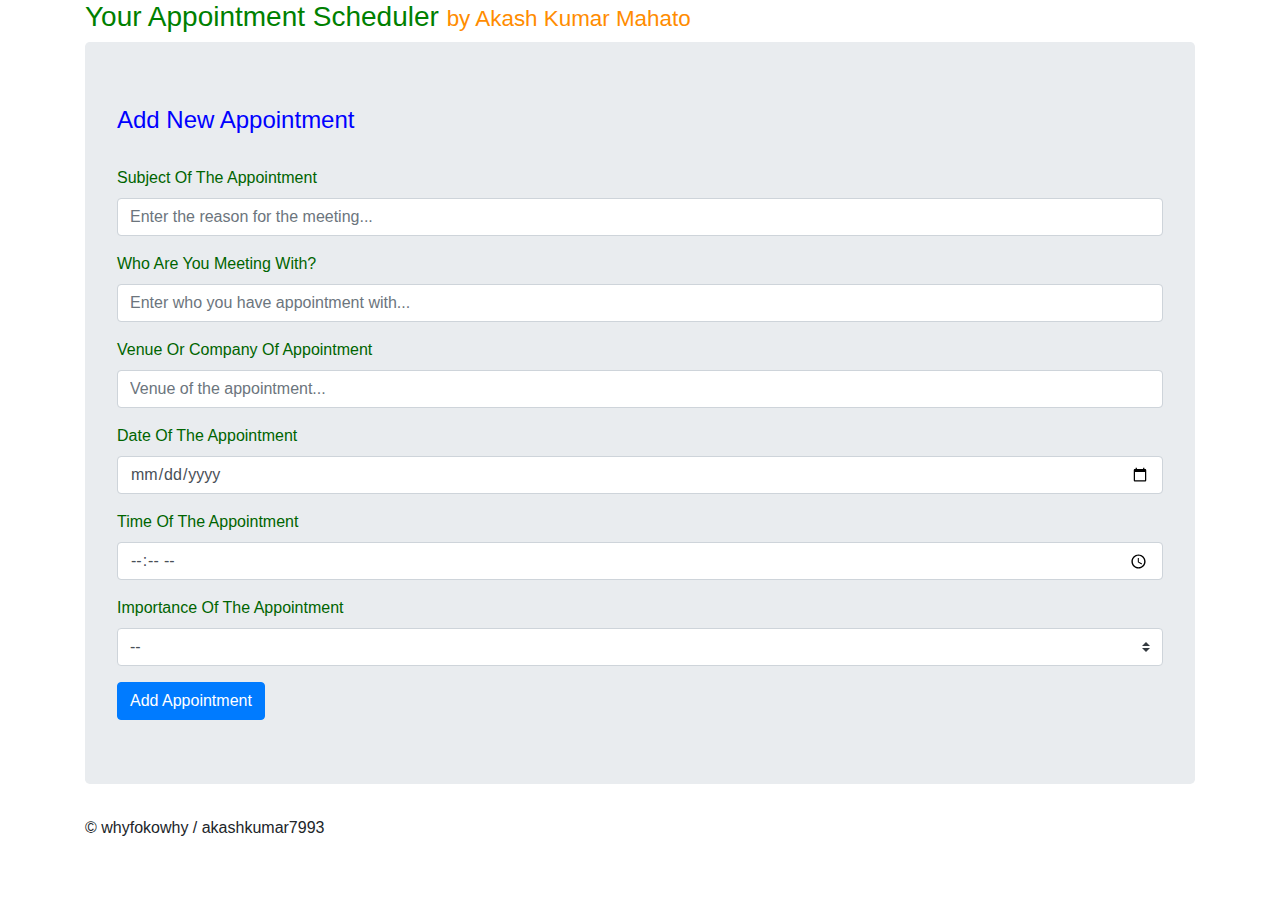
<file: Appointment SScheduler/index.html>
<!DOCTYPE html PUBLIC "-//W3C//DTD XHTML 1.0 Strict//EN"
  "DTD/xhtml1-strict.dtd">
<html xmlns="http://www.w3.org/1999/xhtml" xml:lang="en" lang="en">
  <head>
    <meta http-equiv="Content-Type" content="text/html; charset=utf-8" />
    <meta name="viewport" content="width=device-width, initial-scale=1, maximum-scale=1, user-scalable=no" />
    <link rel="stylesheet" href="https://use.fontawesome.com/releases/v5.7.0/css/all.css" integrity="sha384-lZN37f5QGtY3VHgisS14W3ExzMWZxybE1SJSEsQp9S+oqd12jhcu+A56Ebc1zFSJ" crossorigin="anonymous">
    <link rel="stylesheet" href="https://maxcdn.bootstrapcdn.com/bootstrap/4.5.2/css/bootstrap.min.css">
    <link rel="stylesheet" type="text/css" href="./style.css" />
  
    <title>Your Appointment Scheduler</title>
    
  </head>
<body id="bodyTag" onload="fetchAppointments()">
    
    <div class="container">
        <h3 style="color: green;">Your Appointment Scheduler <small><a style="color: darkorange;">by Akash Kumar Mahato</a></small></h3>
        <div class="jumbotron">
            <h4 style="color: blue;">Add New Appointment</h4>
            <br>
            <form id="appmntInputForm">
                <div class="form-group">
                    <label for="appmntSubject">Subject Of The Appointment</label>
                    <input type="text" class="form-control" id="appmntSubject" placeholder="Enter the reason for the meeting..." required>
                </div>
                <div class="form-group">
                    <label for="toMeetWith">Who Are You Meeting With?</label>
                    <input type="text" class="form-control" id="toMeetWith" placeholder="Enter who you have appointment with..." required>
                </div>
                <div class="form-group">
                    <label for="venueOfAppmnt">Venue Or Company Of Appointment</label>
                    <input type="text" class="form-control" id="venueOfAppmnt" placeholder="Venue of the appointment..." required>
                </div>
                <div class="form-group">
                    <label for="dateOfAppmnt">Date Of The Appointment</label>
                    <input type="date" class="form-control" id="dateOfAppmnt" placeholder="mm/dd/yyy" required>
                </div>
                <div class="form-group">
                    <label for="timeOfAppmnt">Time Of The Appointment</label>
                    <input type="time" class="form-control" id="timeOfAppmnt" placeholder="--:-- AM/PM" required>
                </div>
                <div class="form-group">
                    <label for="appmntImportance">Importance Of The Appointment</label>
                    <select class="custom-select" id="appmntImportance" required>
                        <option selected>--</option>
                        <option value="low">Low</option>
                        <option value="medium">Medium</option>
                        <option value="high">High</option>
                    </select>
                </div>
                <button type="submit" class="btn btn-primary">Add Appointment</button>
            </form>
        </div>
        
        <div id="list-container" class="col-sm-12">
            <div id="appmntsList">
            
            </div>
        </div>
        <div class="footer">
            <p>&copy; whyfokowhy / akashkumar7993</p>
        </div>
        
    </div>

<script src="https://chancejs.com/chance.min.js"></script>   
<script src="https://ajax.googleapis.com/ajax/libs/jquery/3.5.1/jquery.min.js"></script>
<script src="https://cdnjs.cloudflare.com/ajax/libs/popper.js/1.16.0/umd/popper.min.js"></script>
<script src="https://maxcdn.bootstrapcdn.com/bootstrap/4.5.2/js/bootstrap.min.js"></script>
<script src="main.js"></script>
</body>
</html>
</file>
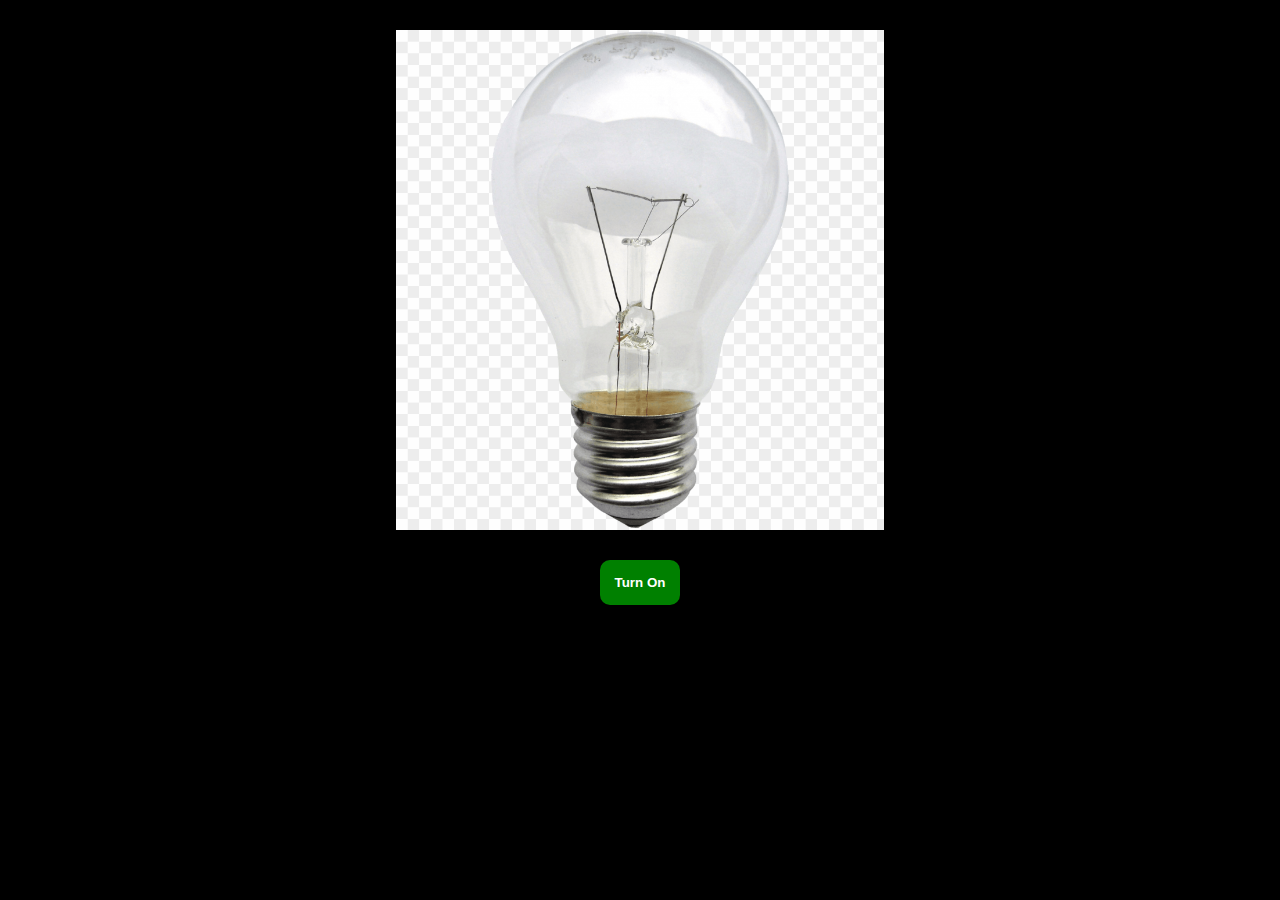
<file: Project 1- Bulb On-off/index.html>
<!DOCTYPE html>
<html lang="en">
<head>
    <meta charset="UTF-8">
    <meta http-equiv="X-UA-Compatible" content="IE=edge">
    <meta name="viewport" content="width=device-width, initial-scale=1.0">
    <title>Bulb On-Off</title>
    <style>
        .center{
            display: block;
            margin-left: auto;
            margin-right: auto;
            height: 500px;
            margin-top: 30px;
        }
        .centerr{
            
            display: block;
            margin-left: auto;
            margin-right: auto;
        }
        .btn {
            padding: 15px;
            background-color: green;
            cursor: pointer;
            border: none;
            margin-top: 30px;
            border-radius: 10px;
            color: white;
            font-weight: 700;
        }
    </style>
</head>
<body style="background-color: black">

    <img id="bulb" src="images/Bulb-off.png" class="center">
    <button id="toggleBtn" class="centerr btn">Turn On</button>


    <script>
        let btn = document.getElementById('toggleBtn')
        let bulb = document.getElementById('bulb')
        btn.addEventListener('click', togglebulb)

        function togglebulb(e){
            if(btn.textContent.includes('On')){
            bulb.src = "images/Bulb-ON.png"
            btn.textContent = "Turn Off"
            }else {
            bulb.src = "images/Bulb-off.png"
            btn.textContent = "Turn On"
            }
            
        }
    </script>
    
</body>
</html>
</file>
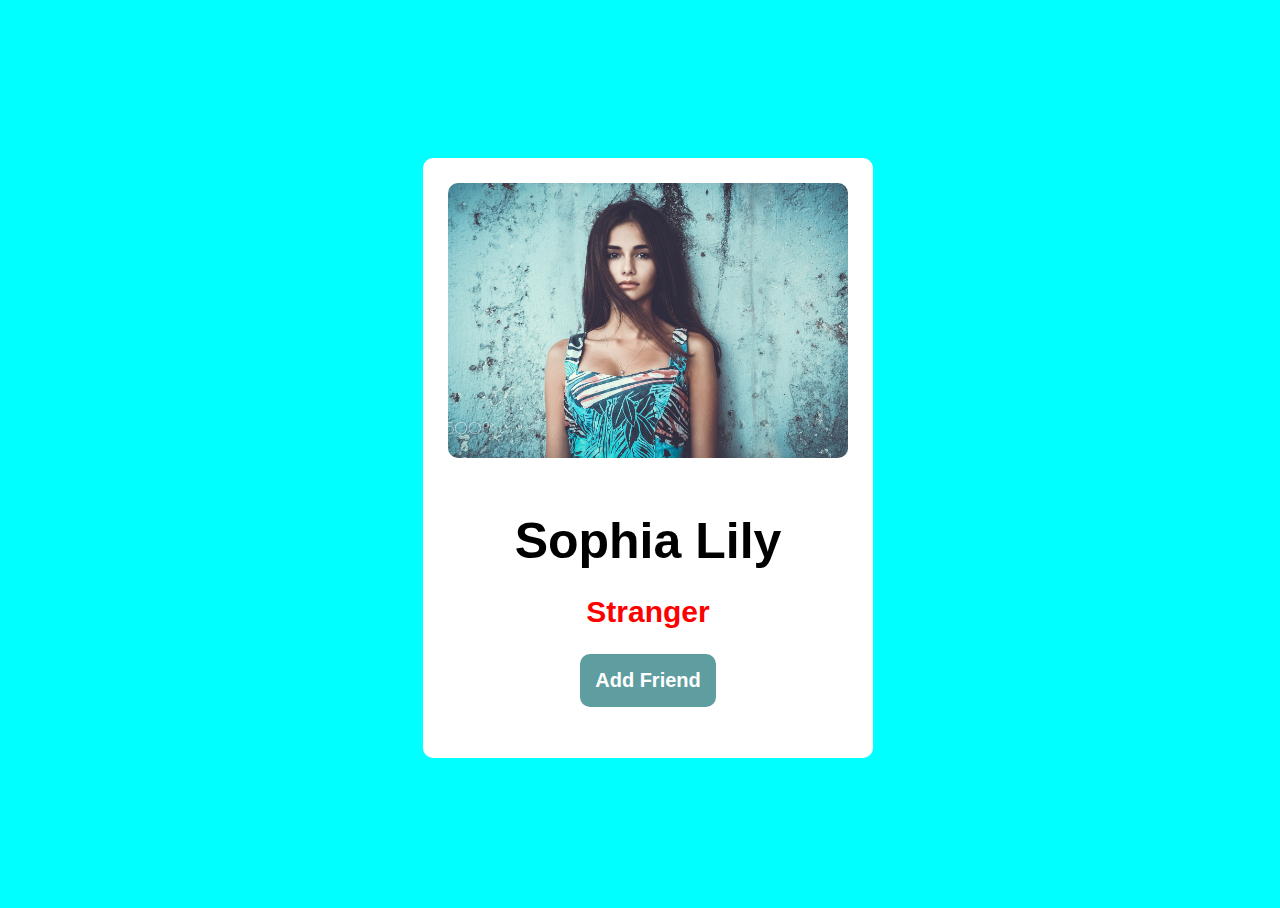
<file: Project 2- Add-Friend-Request-Button/index.html>
<!DOCTYPE html>
<html lang="en">
<head>
    <meta charset="UTF-8">
    <meta name="viewport" content="width=device-width, initial-scale=1.0">
    <title>Document</title>
    <link rel="stylesheet" href="style.css">
</head>
<body>
    
    <div id="card">
        <img src="images/cute-girl-model-zq-1680x1050.jpg">

        <h1>Sophia Lily</h1>
        <h2>Stranger</h2>
        <div class="btn-container">
            <button id="add">Add Friend</button>
        </div>
        
    </div>

    <script src="script.js"></script>
</body>
</html>
</file>
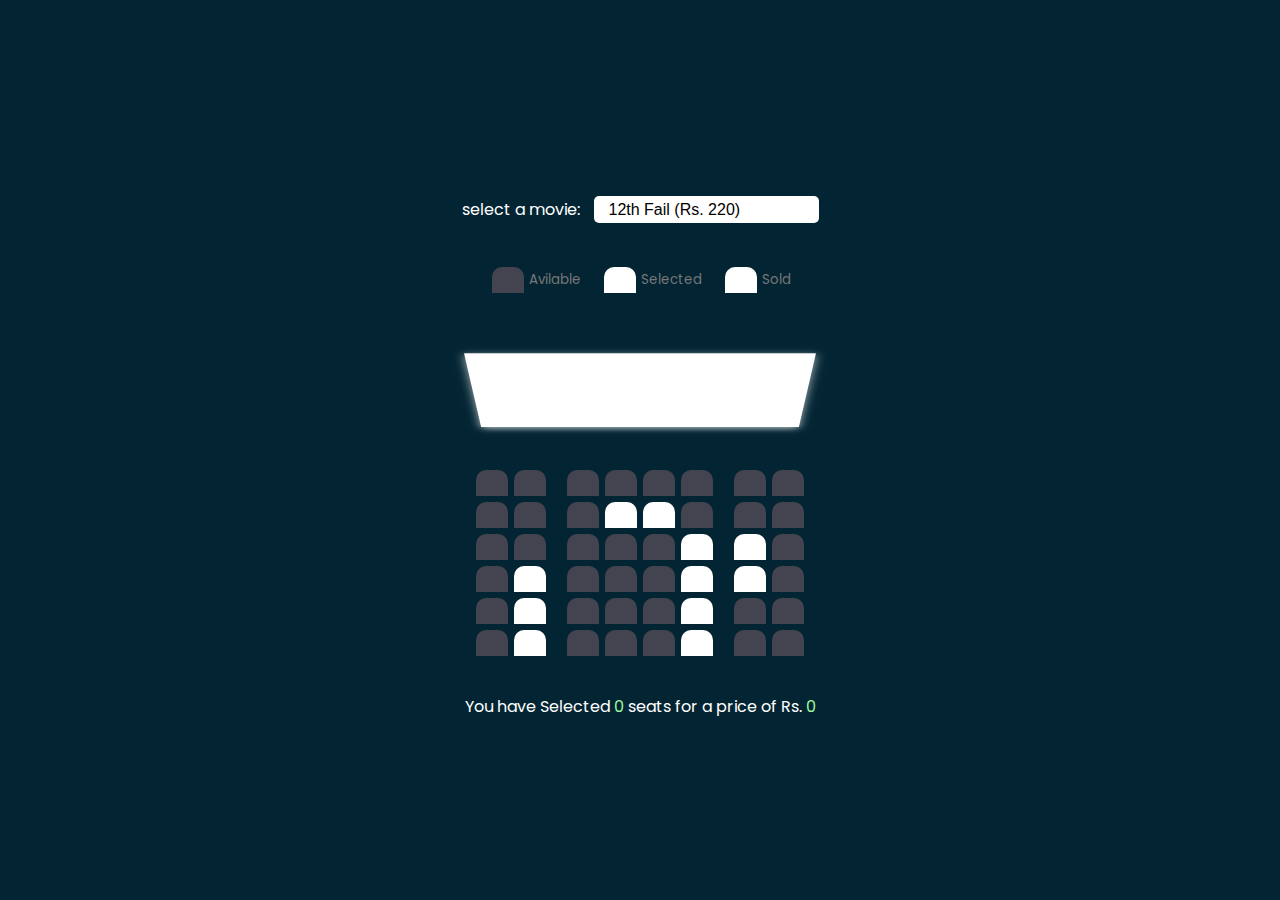
<file: Project 4-Movie Ticket booking/index.html>
<!DOCTYPE html>
<html lang="en">
<head>
    <meta charset="UTF-8">
    <meta name="viewport" content="width=device-width, initial-scale=1.0">
    <link rel="preconnect" href="https://fonts.googleapis.com">
    <link rel="preconnect" href="https://fonts.gstatic.com" crossorigin>
    <link href="https://fonts.googleapis.com/css2?family=Poppins:wght@300;400;500;600&family=Roboto:wght@400;500;700&display=swap" rel="stylesheet">

    <title>Movie Tickets</title>
    <link rel="stylesheet" href="style.css">
</head>
<body>

    <!-- Movie Select Option starts here-->
     
    <div class="movie-container">
        <label>select a movie:</label>
        <select id="movie">
            <option value="220">12th Fail (Rs. 220)</option>
            <option value="350">Kabir Singh (Rs. 350)</option>
            <option value="150">Phool aur kaatein (Rs. 150)</option>
        </select>
    </div>
    <!-- Movie Select Option ends here-->
    <!-- Showcase-->
    <ul class="showcase">
        <li>
            <div class="seat"></div>
            <small>Avilable</small>
        </li>
        <li>
            <div class="seat sold"></div>
            <small>Selected</small>
        </li>
        <li>
            <div class="seat sold"></div>
            <small>Sold</small>
        </li>
    </ul>

    <!-- Main Container-->
    <div class="container">
        <div class="screen"> </div>
            <div class="row">
                <div class="seat"></div>
                <div class="seat"></div>
                <div class="seat"></div>
                <div class="seat"></div>
                <div class="seat"></div>
                <div class="seat"></div>
                <div class="seat"></div>
                <div class="seat"></div>
            </div>

            <div class="row">
                <div class="seat"></div>
                <div class="seat"></div>
                <div class="seat"></div>
                <div class="seat sold"></div>
                <div class="seat sold"></div>
                <div class="seat"></div>
                <div class="seat"></div>
                <div class="seat"></div>
            </div>

            <div class="row">
                <div class="seat"></div>
                <div class="seat"></div>
                <div class="seat"></div>
                <div class="seat"></div>
                <div class="seat"></div>
                <div class="seat sold"></div>
                <div class="seat sold"></div>
                <div class="seat"></div>
            </div>

            <div class="row">
                <div class="seat"></div>
                <div class="seat sold"></div>
                <div class="seat"></div>
                <div class="seat"></div>
                <div class="seat"></div>
                <div class="seat sold"></div>
                <div class="seat sold"></div>
                <div class="seat"></div>
            </div>

            <div class="row">
                <div class="seat"></div>
                <div class="seat sold"></div>
                <div class="seat"></div>
                <div class="seat"></div>
                <div class="seat"></div>
                <div class="seat sold"></div>
                <div class="seat"></div>
                <div class="seat"></div>
            </div>

            <div class="row">
                <div class="seat"></div>
                <div class="seat sold"></div>
                <div class="seat"></div>
                <div class="seat"></div>
                <div class="seat"></div>
                <div class="seat sold"></div>
                <div class="seat"></div>
                <div class="seat"></div>
            </div>       
    </div>

    <p class="text">You have Selected <span id="count">0</span> seats for a price of Rs.
    <span id="total">0</span></p>

    
    <script src="script.js"></script>
</body>
</html>
</file>
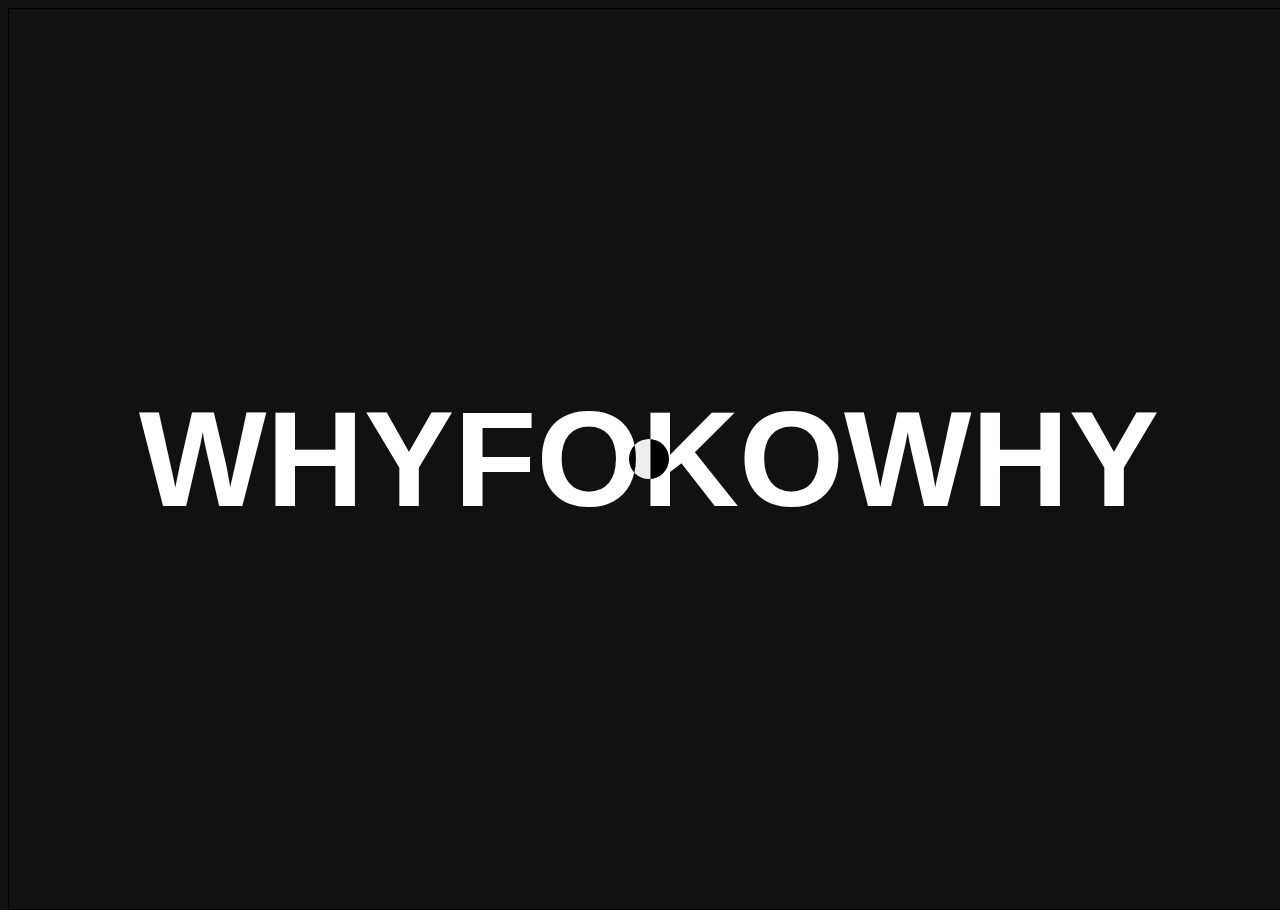
<file: Project 7-Change-Cursore-while-moving/index.html>
<!DOCTYPE html>
<html lang="en">
<head>
    <meta charset="UTF-8">
    <meta name="viewport" content="width=device-width, initial-scale=1.0">
    <title>Document</title>
    <link rel="stylesheet" href="style.css">
</head>
<body>
    <div id="main">
        <div class="cursor"></div>
        <h1>WHYFOKOWHY</h1>
    </div>


    <script src="script.js"></script>
</body>
</html>
</file>
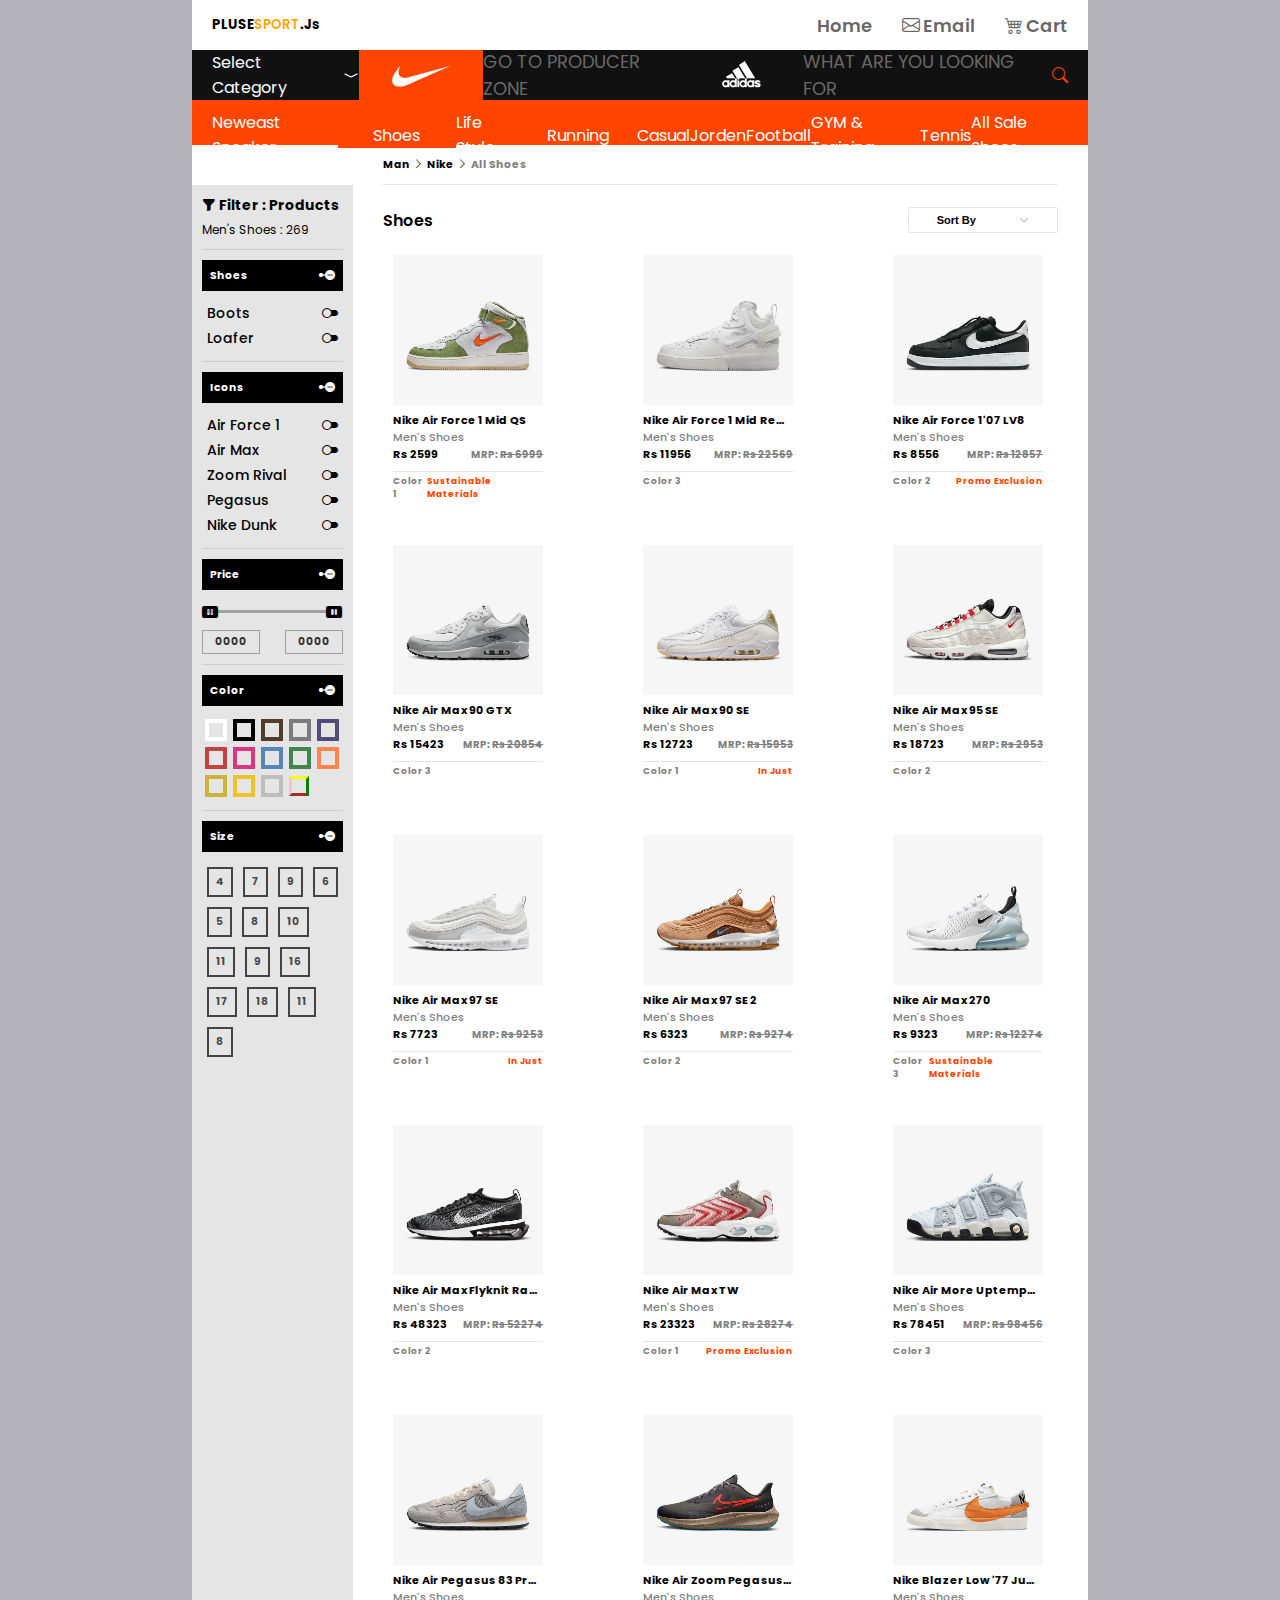
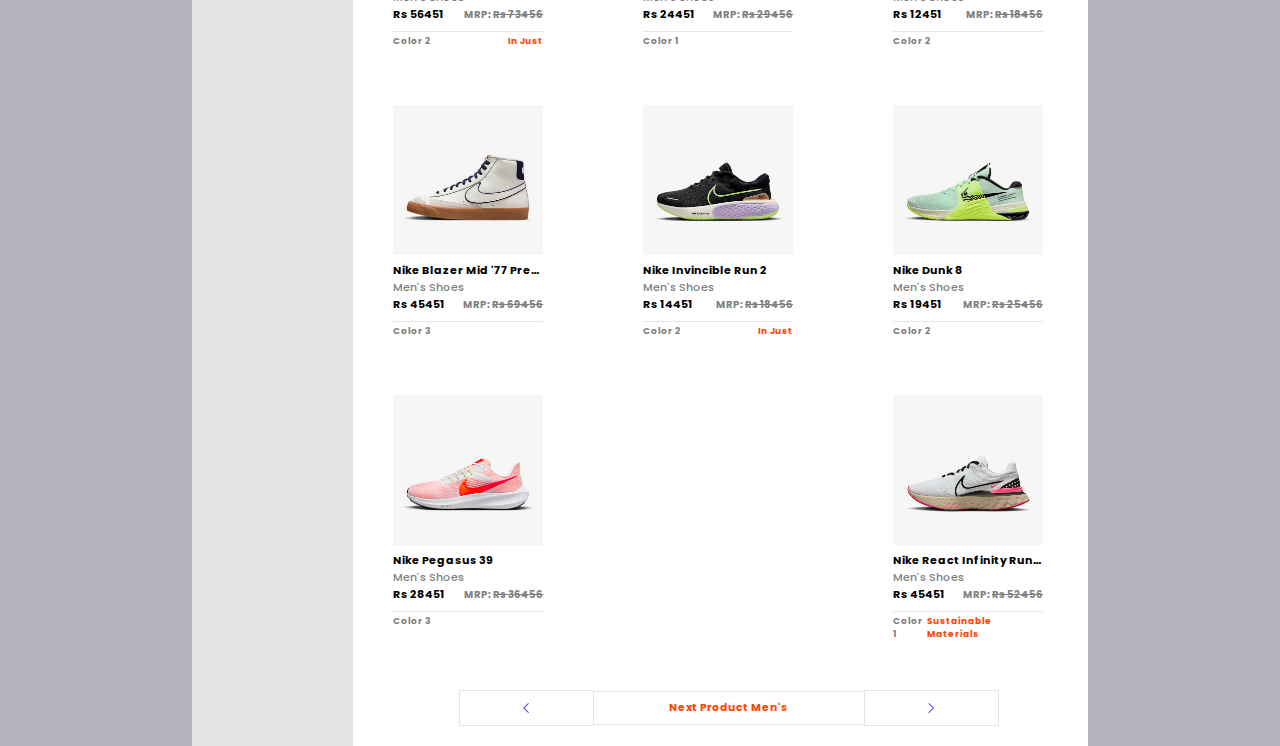
<file: Project 8-Ecommerce-Website-shoes/index.html>
<!DOCTYPE html>
<html lang="en">
<head>
    <meta charset="UTF-8">
    <meta name="viewport" content="width=device-width, initial-scale=1.0">
    <title>E-commerce</title>
    <link rel="stylesheet" href="general.css">
    <link rel="stylesheet" href="header.css">
    <link rel="stylesheet" href="section.css">
    <link rel="stylesheet" href="shoesbox.css">
    <link rel="stylesheet" href="aside.css">
    <link rel="stylesheet" href="https://cdn.jsdelivr.net/npm/bootstrap-icons@1.11.3/font/bootstrap-icons.min.css">
</head>
<body>
    <!-- header part starts here------------------------------------------------->

    <!-- main header -->
    <header>
        <nav>
            <h5>PLUSE<span>SPORT</span>.Js</h5>
            <ul>
                <li><a href="#">Home</a></li>
                <li><a href="#"><i class="bi bi-envelope"></i>Email</a></li>
                <li><a href="#"><i class="bi bi-cart4"></i>Cart</a></li>
            </ul>
        </nav>
     <!-- middle part of the header -->
        <div class="brand_nav">
           <ul>
            <li>Select Category <i class="bi bi-chevron-compact-down"></i>
            <div class="select_bx">
                <h5>Man</h5>
                <h5>Women</h5>
                <h5>Kid's</h5>
            </div>
                </li>
            <li><a href="#"><img src="images/nike logo.png" alt=""></a></li>
            <li><a href="#">GO TO PRODUCER ZONE</a></li>
            <li><a href="#"><img src="images/adidas_logo.png" alt=""></a></li>
            <li><a href="#">WHAT ARE YOU LOOKING FOR</a></li>
            <li><i class="bi bi-search"></i></li>
           </ul>

    <!-- header Catogery part starts from here -->
           <div class="li_bx">
            <ul>
                <li>Neweast Sneaker</li>
                <li>Shoes</li>
                <li>Life Style</li>
                <li>Running</li>
                <li>Casual</li>
                <li>Jorden</li>
                <li>Football</li>
                <li>GYM & Training</li>
                <li>Tennis</li>
                <li>All Sale Shoes</li>
            </ul>
           </div>
        </div>
    </header>
    <!-- main header ends here -------------------------------------------------->


    <section>
        <aside>
            <div class="filter_bx">
                <h6 class="filter">
                    <i class="bi bi-funnel-fill"></i> Filter : Products
                </h6>
                <p class="total_shoes">
                    Men's Shoes : <span>269</span>
                </p>
                <div class="shoes_check">
                    <div class="shoes_checked">
                        <h6>Shoes</h6>
                        <i class="bi bi-node-minus-fill"></i>
                    </div>
                    <li>Boots <i id="boots" class="bi bi-toggle2-off" title="boots_filter_on"></i> </li>
                    <li>Loafer <i id="loafers" class="bi bi-toggle2-off" title="loafers_filter_on"></i> </li>
                </div>
                <!--icons-->
                <div class="shoes_check">
                    <div class="shoes_checked">
                        <h6>Icons</h6>
                        <i class="bi bi-node-minus-fill"></i>
                    </div>
                    <li>Air Force 1<i id="airforce" class="bi bi-toggle2-off" title="airforce_filter_on"></i> </li>
                    <li>Air Max<i id="airmax" class="bi bi-toggle2-off" title="airmax_filter_on"></i> </li>
                    <li>Zoom Rival<i id="zoom_rival" class="bi bi-toggle2-off" title="zoom_rival_filter_on"></i> </li>
                    <li>Pegasus<i id="pegasus" class="bi bi-toggle2-off" title="pegasus_filter_on"></i> </li>
                    <li>Nike Dunk<i id="nike_dunk" class="bi bi-toggle2-off" title="nike_dunk_filter_on"></i> </li>
                </div>
                 <!--Price-->
                 <div class="shoes_check">
                    <div class="shoes_checked">
                        <h6>Price</h6>
                        <i class="bi bi-node-minus-fill"></i>
                    </div>
                    <div class="input_p">
                        <div class="input1">
                            <input type="range" name="" id="left_input" min="1" max="100">
                            <i class="bi bi-pause-btn-fill" id="left_input_icon"></i>
                        </div>
                        <div class="input1">
                            <input type="range" name="" id="right_input" min="1" max="100">
                            <i class="bi bi-pause-btn-fill" id="right_input_icon"></i>
                        </div>
                    </div>
                    <div class="input_price">
                        <h6 id="left_input_price">0000</h6>
                        <h6 id="right_input_price">0000</h6>
                    </div>
                </div>
                <!--Color-->
                <div class="shoes_check">
                    <div class="shoes_checked">
                        <h6>Color</h6>
                        <i class="bi bi-node-minus-fill"></i>
                    </div>
                    <div class="color_bx">
                        <h6 class="color"></h6>
                        <h6 class="color"></h6>
                        <h6 class="color"></h6>
                        <h6 class="color"></h6>
                        <h6 class="color"></h6>
                        <h6 class="color"></h6>
                        <h6 class="color"></h6>
                        <h6 class="color"></h6>
                        <h6 class="color"></h6>
                        <h6 class="color"></h6>
                        <h6 class="color"></h6>
                        <h6 class="color"></h6>
                        <h6 class="color"></h6>
                        <h6 class="colors"></h6>
                    </div>
                </div>

                <div class="shoes_check">
                    <div class="shoes_checked">
                        <h6>Size</h6>
                        <i class="bi bi-node-minus-fill"></i>
                    </div>
                    <div class="size_bx">
                        <h6 class="size">4</h6>
                        <h6 class="size">7</h6>
                        <h6 class="size">9</h6>
                        <h6 class="size">6</h6>
                        <h6 class="size">5</h6>
                        <h6 class="size">8</h6>
                        <h6 class="size">10</h6>
                        <h6 class="size">11</h6>
                        <h6 class="size">9</h6>
                        <h6 class="size">16</h6>
                        <h6 class="size">17</h6>
                        <h6 class="size">18</h6>
                        <h6 class="size">11</h6>
                        <h6 class="size">8</h6>                       
                    </div>
                </div>
            </div>            
        </aside>
        <div class="shoes_bx">
        <nav><h6>Man<i class="bi bi-chevron-right"></i>Nike<i class="bi bi-chevron-right"></i><span>All Shoes</span></h6></nav>
        <section> 
            <div class="title_sortby">
                <h4>Shoes</h4>
                <div class="select_sortby">
                    <button id="sortby_btn">
                        <h5>Sort By</h5>
                         <i class="bi bi-chevron-down"></i>
                    </button>
                    <div class="sortby_opt">
                        <li id="newest">Newest</li>
                        <li id="all_shoes">All Shoes</li>
                        <li id="low">Low</li>
                        <li id="high">High</li>
                    </div>
                </div>
            </div>
        </section>


        <div class="main_shoes_bx">
            <!-- <a href="#" class="card">
                <img src="images/Nike Air Force 1 Mid QS.webp" alt="">
                <h5 class="card_title" title="Nike Air Force 1 Mid QS"> Nike Air Force 1 Mid QS</h5>
                <p>men's Shoes</p>
                <div class="price">
                    <h5>Rs 2599</h5>
                    <h5>MRP: <del>Rs 6999</del></h5>
                </div>
                <div class="color_tag">
                    <h6>Color 1</h6>
                    <h6>Sustainable Material</h6>
                </div>
            </a> -->
        </div>

        <div class="pagination">
            <a href="#"><i class="bi bi-chevron-left"></i></a>
            <h6>Next Product Men's</h6>
            <a href="#"><i class="bi bi-chevron-right"></i></a>
        </div>
    </div>
    </section>


    <script src="app.js"></script>
</body>
</html>
</file>
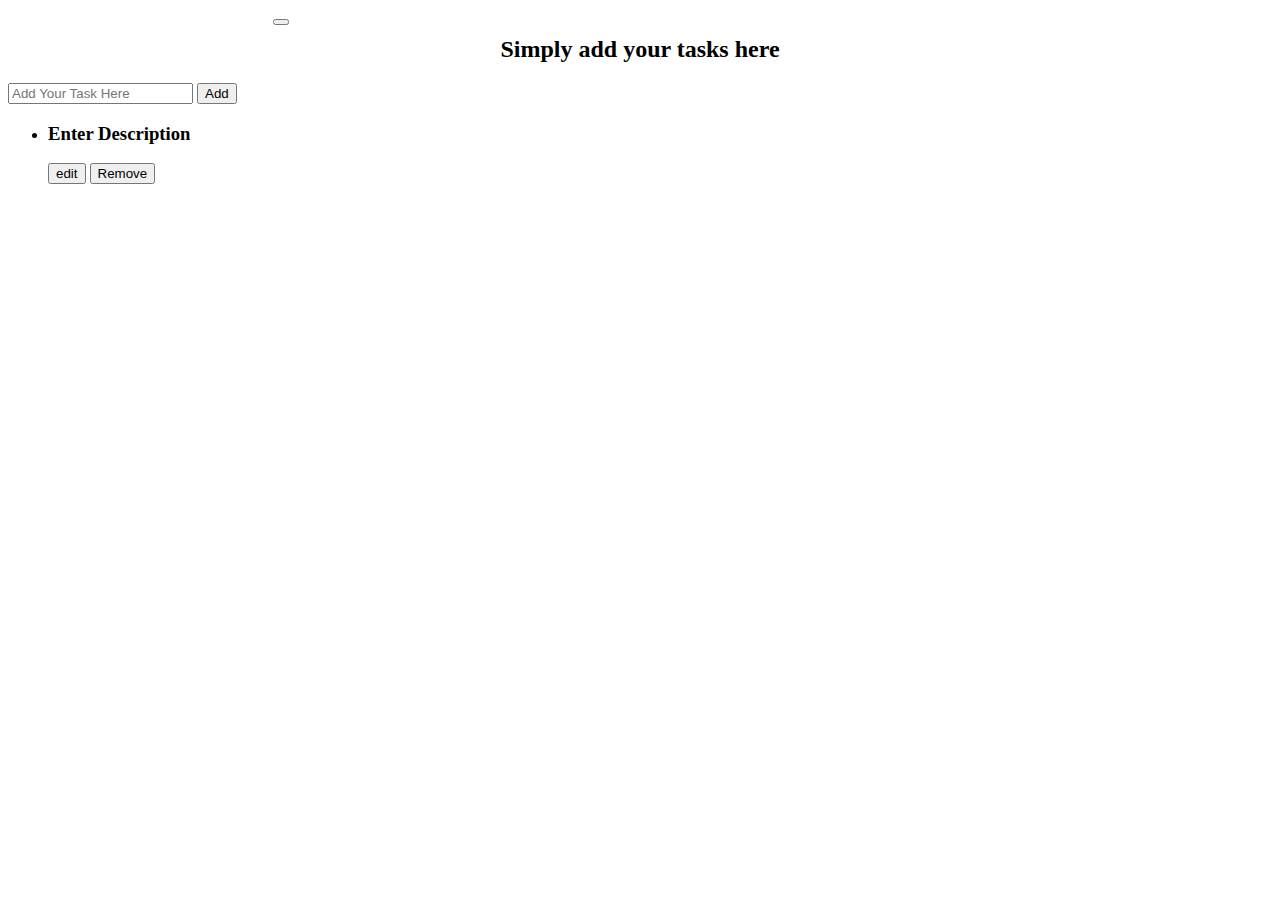
<file: Project 3- CURD app/curd.html>
<!DOCTYPE html>
<html lang="en">
<head>
    <meta charset="UTF-8">
    <meta name="viewport" content="width=device-width, initial-scale=1.0">
    <link href="https://cdn.jsdelivr.net/npm/bootstrap@5.3.2/dist/css/bootstrap.min.css" rel="stylesheet" integrity="sha384-T3c6CoIi6uLrA9TneNEoa7RxnatzjcDSCmG1MXxSR1GAsXEV/Dwwykc2MPK8M2HN" crossorigin="anonymous">
    <title>Document</title>
</head>
<body>
    <header>
        <nav class="navbar navbar-expand-lg navbar-light bg-primary">
            <a class="navbar-brand" style=" color: white; text-align: center;" href="#">Organize tasks, boost daily productivity!</a>
            <button class="navbar-toggler" type="button" data-toggle="collapse" data-target="#navbarNav" aria-controls="navbarNav" aria-expanded="false" aria-label="Toggle navigation">
              <span class="navbar-toggler-icon"></span>
            </button>
          </nav>
    </header>

    <main>
      <h2 class="flex-grow-1" style="text-align: center; margin-top: 10px;">Simply add your tasks here</h2>
        <div class="container mt-5 col-6">
            <div class="input-group mb-3">
                <input type="text" class="form-control" placeholder="Add Your Task Here" 
                aria-label="Recipient's username" aria-describedby="button-addon2">
                <button id="add_btn" class="btn btn-outline-success" type="button" id="button-addon2">Add</button>
              </div>
              
              <ul id="parentList" class="list-group">
                <li class="list-group-item d-flex justify-content-between"> 
                    <h3 class="flex-grow-1">Enter Description</h3>
                    <button class="btn btn-warning mx-3" onclick="editChapter(this)">edit</button>
                    <button class="btn btn-danger" onclick="removeChapter(this)">Remove</button>
                </li>
              </ul>
        </div>
    </main>
    
        <script>

            let addBtn = document.getElementById('add_btn')
            addBtn.addEventListener('click', addCahapter)
            let parentList = document.getElementById('parentList');
            function addCahapter(e){
                if (parentList.children[0].className == "emptyMsg"){
                    parentList.children[0].remove()
                }
                let currentBtn = e.currentTarget;
                let currentInput = currentBtn.previousElementSibling
                let currentChapterName = currentInput.value
               

                let newLi = document.createElement('li')
                //newLi.classList.add('list-group-item')
                newLi.className = "list-group-item d-flex justify-content-between"
                newLi.innerHTML = `<h3 class="flex-grow-1">${currentChapterName}</h3>
                    <button class="btn btn-warning mx-3">edit</button>
                    <button class="btn btn-danger" onclick="removeChapter(this)">Remove</button>`

                parentList.appendChild(newLi)
            }

            function removeChapter(currElement){
                currElement.parentElement.remove()
                let parentList = document.getElementById('parentList');
                if(parentList.children.length <= 0){
                    let newEmptyMsg = document.createElement("h3")
                    newEmptyMsg.classList.add("emptyMsg")
                    newEmptyMsg.textContent="Nothing is here, please add a Task"
                    parentList.appendChild(newEmptyMsg)
                }
            }

            function editChapter(currElement){
                if(currElement.textContent == "Done"){
                    currElement.textContent = "Edit"
                    let currentChapterName = currElement.previousElementSibling.value
                    let currHeading = document.createElement('h3')
                    currHeading.className = "flex-grow-1"
                    currHeading.textContent  = currentChapterName
                    currElement.parentElement.replaceChild(currHeading, currElement.previousElementSibling)
                }else {
                currElement.textContent = "Done"
                let currentChapterName = currElement.previousElementSibling.textContent
                let currInput = document.createElement('input')
                currInput.type ="text"
                currInput.placeholder = "Chapter Name"
                currInput.className = "form-control"
                currInput.value = currentChapterName

                currElement.parentElement.replaceChild(currInput, currElement.previousElementSibling)
                }
                
            }

        </script>


</body>
</html>
</file>
<file: Appointment SScheduler/style.css>
label{
    color: darkgreen;
    font-weight: 500;
} 
a:hover{
    text-decoration: none;
}
        
#bodyTag .card{
    width: 60%;
}
        
@media screen and (max-width: 760px){
    small{
        display: block;
    }
            
    #bodyTag .card{
        width: 100%;
    }
}
</file>
<file: Project 2- Add-Friend-Request-Button/style.css>
html, body{
    height: 100%;
    width: 100%;
    background-color: aqua;
}
body{
    display: flex;
    justify-content: center;
    align-items: center;
}
#card {
    height: 550px;
    width: 400px;
    background-color: #fff;
    border-radius: 10px;
    padding: 25px;
    text-align: center;
    font-family: Arial, Helvetica, sans-serif;
}
#card img{
    height: 50%;
    width: 100%;
    object-fit: cover;
    object-position: center;
    border-radius: 10px;
}
#card h1{
    color: black;
    font-size: 50px;
    margin-top: 50px;
    margin-bottom: 20px;
}
#card h2{
    color: red;
    font-size: 30px;
}

#card button{
    background-color: cadetblue;
    color: white;
    padding: 15px;
    font-weight: 700;
    font-size: 20px;
    border: none;
    border-radius: 10px;
    margin-bottom: 20px;
    cursor: pointer;
}
</file>
<file: Project 4-Movie Ticket booking/style.css>
*{
    box-sizing: border-box;
}
body{
    margin: 0;
    background-color: #032533;
    display: flex;
    flex-direction: column;
    align-items: center;
    justify-content: center;
    height: 100vh;
    color: #fff;
    font-family: "poppins", roboto;
}
.movie-container{
    margin: 20px 0;
}
.movie-container select{
    background-color: #fff;
    border: none;
    border-radius: 5px;
    font-size: 16px;
    margin-left: 10px;
    padding: 5px 15px 5px 15px;
    -moz-appearance: none;
    appearance: none;
}
.container{
    perspective: 1000px;
    margin-bottom: 30px;
   
}
.seat{
    background-color: #444451;
    height: 26px;
    width: 32px;
    margin: 3px;
    font-size: 3px;
    border-top-left-radius: 10px;
    border-top-right-radius: 10px;
}
.seat.selected {
    background-color: green;
}
.seat.sold{
    background-color: #fff;
}
.seat:nth-of-type(2){
    margin-right: 18px;
}
.seat:nth-last-of-type(2){
    margin-left: 18px;
}
.seat:not(.sold):hover{
    cursor: pointer;
    transform: scale(1.2);
}
.showcase{
    background-color: rgba(0, 0 , 0, 0);
    padding: 5px 10px;
    border-radius: 5px;
    color: #777;
    list-style-type: none;
    display: flex;
    justify-content: space-between;
}
.showcase li{
    display: flex;
    align-items: center;
    justify-content: center;
    margin: 0 10px;
}
.showcase li small{
    margin-left: 2px;
}
.row{
    display: flex;
}
.screen{
    background-color: #fff;
    height: 120px;
    width: 100%;
    margin: 15px 0;
    transform: rotatex(-58deg);
    box-shadow: 0 3px 10px rgba(255, 255, 255, 0.7); 
}
p.text{
    margin: 5px 0;
}
p.text span{
    color: rgb(158, 248, 158);
}
</file>
<file: Project 7-Change-Cursore-while-moving/style.css>
html, body{
    height: 100%;
    width: 100%;
}
body{
    font-family: Arial, Helvetica, sans-serif;
    background-color: #111;
    color: #fff;
}
#main{
    height: 100%;
    width: 100%;
    display: flex;
    align-items: center;
    justify-content: center;
    border: 1px solid black;
}
.cursor{
    height: 40px;
    width: 40px;
    background-color: white;
    border-radius: 50%;
    mix-blend-mode: difference;
    position: absolute;
}
h1{
    font-size: 15vh;

}
</file>
<file: Project 8-Ecommerce-Website-shoes/general.css>
@import url('https://fonts.googleapis.com/css2?family=Poppins:wght@100;200;300;400;500;600&display=swap');

*{
    padding: 0;
    margin: 0;
    box-sizing: border-box;
}
body{
    font-family: 'Poppins', sans-serif;
    background-color: rgb(128, 128, 145,.6);
}
</file>
<file: Project 8-Ecommerce-Website-shoes/header.css>
header{
    width: 70%;
    height: auto;
    margin: auto;
    background-color: white;
}
header nav{
    width: 100%;
    height: 50px;
    display: flex;
    align-items: center;
    justify-content: space-between;
    padding: 0px 20px;
}
header nav h5 span{
    font-size: 20;
    color: orange;
    font-weight: 600;
}
header nav ul{
    display: flex;
    align-items: center;
    justify-content: space-between;
    list-style-type: none;
}
header nav ul li{
    padding: 3px 0px 3px 30px;
}
header nav ul li a{
    text-decoration:  none;
    font-size: 18px;
    font-weight: 600;
    color: rgb(0, 0, 0,.6);
    transition: .3s linear;
}
header nav ul li a:hover{
    color: #111;
}
header nav ul li a i{
    margin-right: 3px;
}
header .brand_nav{
   width: 100%;
   height: 50px;
   background-color: #111;
   color: #fff;
   
}
header .brand_nav ul{
    width: 100%;
    height: 100%;
    display: flex;
    align-items: center;
    justify-content: space-between;
    list-style-type: none;
    transition: .3s linear;
    padding: 0px 20px;
}
header .brand_nav li{
    position: relative;
    transition: .3s linear;
    height: 100%;
    display: flex;
    align-items: center;
    justify-content: center;
}
header .brand_nav li a{
    text-decoration: none;
    font-size: 18px;
    color: rgb(193, 193, 193, .5);
    transition: .3s linear;
    display: flex;
    align-items: center;
    justify-content: center;
    height: 100%;
}
header .brand_nav li i{
    margin-left: 10px;
    transition: .3s linear;
}
header .brand_nav ul li:nth-last-child(1) i{
    color: orangered;
}
header .brand_nav li a:hover{
    color: rgb(193, 193, 193);
}
header .brand_nav ul li img{
    width: 60px;
}
header .brand_nav ul li:nth-child(2){
    background-color: orangered;
    width: 130px;
}
header .brand_nav ul li:nth-child(4){
    width: 130px;
}
header .brand_nav ul li:nth-child(2):hover{
    background-color: orangered;
}
header .brand_nav ul li:nth-child(4):hover{
    background-color: orangered;
}
header .brand_nav ul li:nth-child(1) .select_bx{
    position: absolute;
    top: 100%;
    width: 90px;
    height: 0px;
    background: orangered;
    padding: 10px;
    border-radius: 5px;
    z-index: 9999999;
    box-shadow: 0px 0px 20px rgb(0, 0, 0,.6); 
    overflow: hidden;
    transition: .1s linear;
    opacity: 0;
}
header .brand_nav ul li:nth-child(1) .select_bx h5{
    padding: 5px 0px;
}
header .brand_nav ul li:nth-child(1) .select_bx_active{
    height: 100px;
    opacity: 1;
}
header .brand_nav .li_bx{
    width: 100%;
    height: auto;
    background: orangered;
    padding: 10px 0px;
}
header .brand_nav .li_bx li{
    color: #fff;
    font-size: 16px;
    transition: .3s linear;
    cursor: pointer;
}
header .brand_nav .li_bx li:hover{
    color: #111;
}
</file>
<file: Project 8-Ecommerce-Website-shoes/section.css>
section{
    width: 70%;
    height: auto;
    display: flex;
    margin: 45px auto 0px auto;
    background: #fff;
}
section aside, .shoes_bx{
    width: 82%;
    height: auto;
}
section aside{
    width: 18%;
}
section .shoes_bx{
    padding: 0px 30px;
}
section .shoes_bx nav{
    width: 100%;
    height: 40px;
    display: flex;
    align-items: center;
    border-bottom: 1px solid rgb(0, 0, 0,.1);
}
section .shoes_bx nav h6 i{
     margin: 0px 3px;
}
section .shoes_bx nav h6 span{
    color: gray;
}
section .shoes_bx section{
    width: 100%;
    height: 40px;
    margin: 0px;
    margin-top: 15px;
}
section .shoes_bx section .title_sortby{
    width: 100%;
    height: 100%;
    display: flex;
    align-items: center;
    justify-content: space-between;
}
section .shoes_bx section .title_sortby h4{
    font-weight: 600;
}
section .shoes_bx section .title_sortby .select_sortby{
    position: relative;
}
section .shoes_bx section .title_sortby .select_sortby button{
    display: flex;
    align-items: center;
    justify-content: space-around;
    padding: 6px;
    width: 150px;
    border: 1px solid rgb(0, 0, 0,.1);
    border-radius: 2px;
    background: none;
    outline: none;
    cursor: pointer;
}
section .shoes_bx section .title_sortby .select_sortby button i{
    font-size: 10px;
    color: gray;
}
section .shoes_bx section .title_sortby .select_sortby .sortby_opt{
    position: absolute;
    width: 150px;
    height: 0px;   
    padding: 5px 10px 10px 10px;
    background: #fff;
    border-radius: 5px;
    text-align: center;
    overflow: hidden;
    transition: .3s linear;
    opacity: 0;
}
section .shoes_bx section .title_sortby .select_sortby .sortby_opt li{
    list-style: none;
    padding: 5px 0px;
    background: rgb(0, 0, 0,.1);
    margin-top: 5px;
    border-radius: 3px;
    font-size: 12px;
    font-weight: 600;
    cursor: pointer;
    transition: .3s linear;
}
section .shoes_bx section .title_sortby .select_sortby .sortby_opt li:hover{
    background: #000;
    color: #fff;
}

/* javaScript useing */
section .shoes_bx section .title_sortby .select_sortby .sortby_opt_active{
    height: 150px;
    opacity: 1;
    z-index: 9999999;
}
</file>
<file: Project 8-Ecommerce-Website-shoes/shoesbox.css>
section .shoes_bx .main_shoes_bx{
    width: 100%;
    height: auto;
    display: flex;
    align-items: center;
    justify-content: space-between;
    flex-wrap:  wrap;
}
section .shoes_bx .main_shoes_bx .card{
    position: relative;
    width: 170px;
    height: 260px;
    margin: 5px 5px 25px 0px;
    text-decoration: none;
    transition: .3s linear;
    padding: 10px;
}
section .shoes_bx .main_shoes_bx .card:hover{
   box-shadow: 0px 0px 20px rgb(0, 0, 0,.2);
   border-radius: 5px;
}
section .shoes_bx .main_shoes_bx .card img{
    width: 100%;
    height: 150px;
 }
 section .shoes_bx .main_shoes_bx .card .card_title{
    font-size: 11px;
    width: 100%;
    overflow: hidden;
    white-space: nowrap;
    text-overflow: ellipsis;
    color: #000;
 }
section .shoes_bx .main_shoes_bx .card p{
    font-size: 11px;
    font-weight: 500;
    color: gray;
}
section .shoes_bx .main_shoes_bx .card .price{
    display: flex;
    align-items: center;
    justify-content: space-between;
    font-weight: 500;
}
section .shoes_bx .main_shoes_bx .card .price h5{
    font-size: 11px;
    color: #000;
}
section .shoes_bx .main_shoes_bx .card .price h5:nth-child(2){
    font-size: 10px;
    color: gray;
    
}
section .shoes_bx .main_shoes_bx .card .color_tag{
    display: flex;
    align-items: center;
    justify-content: space-between;
    margin-top: 8px;
    border-top: 1px solid rgb(0, 0, 0,.1);
}
section .shoes_bx .main_shoes_bx .card .color_tag h6{
    font-size: 9px;
    margin-top: 3px;
    color: gray;
}
section .shoes_bx .main_shoes_bx .card .color_tag h6:nth-child(2){
   color: orangered;
}
section .shoes_bx .pagination{
    display: flex;
    align-items: center;
    justify-content: center;
    width: 100%;
    margin: 20px 8px 20px 8px;
} 
section .shoes_bx .pagination a{
    width: 20%;
    padding: 8px 8px;
    text-decoration: none;
    border: 1px solid rgb(0, 0, 0,.1);
    font-size: 12px;
    text-align: center;
    transition: .3s linear;
} 
section .shoes_bx .pagination a:hover{
    color: #fff;
    background: orangered;
}
section .shoes_bx .pagination h6{
    width: 40%;
    text-align: center;
    border-top: 1px solid rgb(0, 0, 0,.1);
    border-bottom: 1px solid rgb(0, 0, 0,.1);
    padding: 8px 0px;
    color: orangered;
}
</file>
<file: Project 8-Ecommerce-Website-shoes/aside.css>
section aside{
    display: flex;
    justify-content: flex-end;
    padding-top: 40px;
}
section aside .filter_bx{
    width: 220px;
    height: auto;
    background: rgb(0, 0, 0,.1);
    padding: 10px;
}
section aside .filter_bx .filter{
    font-size: 14px;
}
section aside .filter_bx .total_shoes{
    font-size: 12px;
    margin-top: 5px;
}
section aside .filter_bx .shoes_check{
    width: 100%;
    height: auto;
    border-top: 1px solid rgb(0, 0, 0,.1);
    margin-top: 10px;
}
section aside .filter_bx .shoes_checked{
    width: 100%;
    display: flex;
    align-items: center;
    justify-content: space-between;
    padding: 3px 8px;
    margin:  10px 0px;
    background: #000;
    color: #fff;
}
/* JavaScript class*/
section aside .filter_bx .shoes_checked_off{
    background: none;
    color: #000;
}
section aside .filter_bx .shoes_check li{
   width: 100%;
   list-style: none;
   display: flex;
   align-items: center;
   justify-content: space-between;
   font-size: 14px;
   font-weight: 500;
   padding: 0px 5px;
}
section aside .filter_bx .shoes_check li i{
    font-size: 16px;
    transition: .3s linear;
}
section aside .filter_bx .shoes_check li i:hover{
    color: orangered;
}
/*Javacript class*/
section aside .filter_bx .shoes_check li .i_active{
    color: orangered;
}
section aside .filter_bx .shoes_check .input_p{   
    position: relative;
    display: flex;
    align-items: center; 
}
section aside .filter_bx .shoes_check .input_p{

    position: relative;
    display: flex;
    align-items: center; 
}
section aside .filter_bx .shoes_check .input_p::before{
    content: '';
    position: absolute;
    width: 88%;
    height: 3px;
    background: rgb(0, 0, 0,.3);
    top: 10px;
    left: 0;
}
section aside .filter_bx .shoes_check .input_p .input1{
   position: relative;
   width: 44%;
}
section aside .filter_bx .shoes_check .input_p .input1 input{
    z-index: 99999999;
    opacity: 0;
    cursor: pointer;
    width: 100%;
}
section aside .filter_bx .shoes_check .input_p .input1 i{
    position: absolute;
    top: 0px;
    left: 0%;
    transition: .3s linear;
}
section aside .filter_bx .shoes_check .input_p .input1:nth-child(2) i{
    left: 100%;
}
section aside .filter_bx .shoes_check .input_price{
    display: flex;
    align-items: center;
    justify-content: space-between;
    margin-top: 5px;
}
section aside .filter_bx .shoes_check .input_price h6{
    border: 1px solid rgb(0, 0, 0,.3);
    padding: 3px 12px;
    color: rgb(0, 0, 0,.8);
}
section aside .filter_bx .shoes_check .color_bx{
    display: flex;
    align-items: center;
    flex-wrap: wrap;
}
section aside .filter_bx .shoes_check .color_bx h6{
    border: 4px solid #fff;
    padding: 7px;
    margin: 3px;
    cursor: pointer;
}
section aside .filter_bx .shoes_check .color_bx h6:nth-last-child(2){
    border: 4px solid #bdbdbd;
}
section aside .filter_bx .shoes_check .color_bx h6:nth-last-child(3){
    border: 4px solid #efc229;
}
section aside .filter_bx .shoes_check .color_bx h6:nth-last-child(4){
    border: 4px solid #cab43a;
}
section aside .filter_bx .shoes_check .color_bx h6:nth-last-child(5){
    border: 4px solid #ff854e;
}
section aside .filter_bx .shoes_check .color_bx h6:nth-last-child(6){
    border: 4px solid #40854e;
}
section aside .filter_bx .shoes_check .color_bx h6:nth-last-child(7){
    border: 4px solid #5686b6;
}
section aside .filter_bx .shoes_check .color_bx h6:nth-last-child(8){
    border: 4px solid #d93782;
}
section aside .filter_bx .shoes_check .color_bx h6:nth-last-child(9){
    border: 4px solid #c04442;
}
section aside .filter_bx .shoes_check .color_bx h6:nth-last-child(10){
    border: 4px solid #544b7a;
}
section aside .filter_bx .shoes_check .color_bx h6:nth-last-child(11){
    border: 4px solid #7a7b7f;
}
section aside .filter_bx .shoes_check .color_bx h6:nth-last-child(12){
    border: 4px solid #523d2a;
}
section aside .filter_bx .shoes_check .color_bx h6:nth-last-child(13){
    border: 4px solid #000;
}
section aside .filter_bx .shoes_check .color_bx .colors{
    border-top: 3.3px solid yellow;
    border-right: 3.3px solid green;
    border-bottom: 3.3px solid brown;
    border-left: 3.3px solid pink;
}

section aside .filter_bx .shoes_check .size_bx{
    display: flex;
    align-items: center;
    flex-wrap: wrap;
}
section aside .filter_bx .shoes_check .size_bx h6{
    border: 2px solid rgb(0, 0, 0,.7);
    color: rgb(0, 0, 0,.7);
    padding: 5px 7px;
    margin: 5px;
    cursor: pointer;
}
</file>
